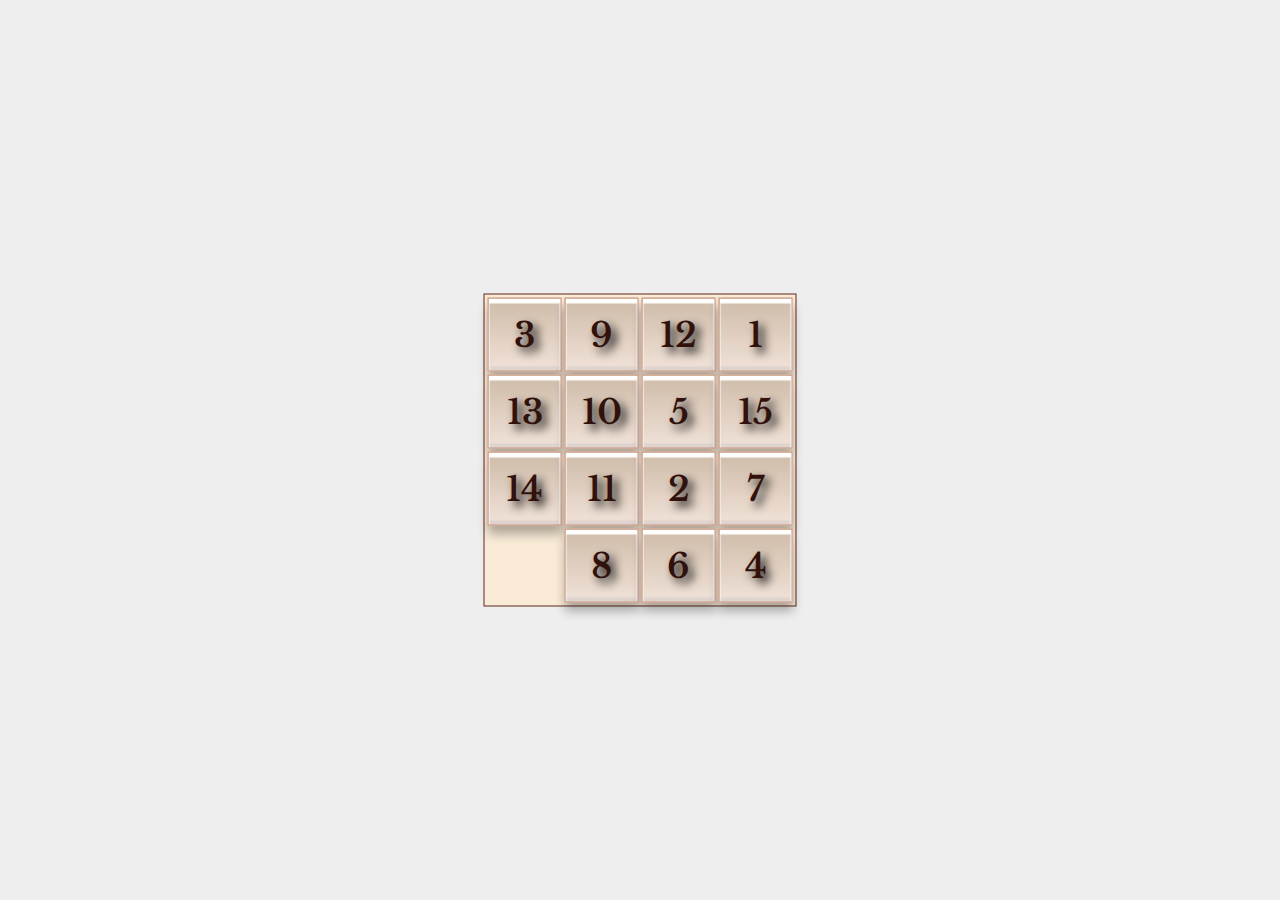
<file: 15puzzle/index.html>
<!Doctype html>
<html>

<head>
    <meta charset="utf-8">
    <meta http-equiv="X-UA-Compatible" content="IE=edge">
    <meta name="viewport" content="width=device-width, initial-scale=1">
    
    <link href="style.css" rel="stylesheet">
    <link href="https://fonts.googleapis.com/css?family=Libre+Baskerville" rel="stylesheet">
    
    <script src="https://ajax.googleapis.com/ajax/libs/jquery/1.12.0/jquery.min.js"></script>
    <script src="script.js"></script>

    <title>15puzzle</title>
</head>

<body>
<script>
    var y = document.getElementsByTagName("td");
   for(var i = 0; i < y.length; i++) {
       console.log(y[i].offsetTop);
   }
   
    </script>
</body>

</html>
</file>
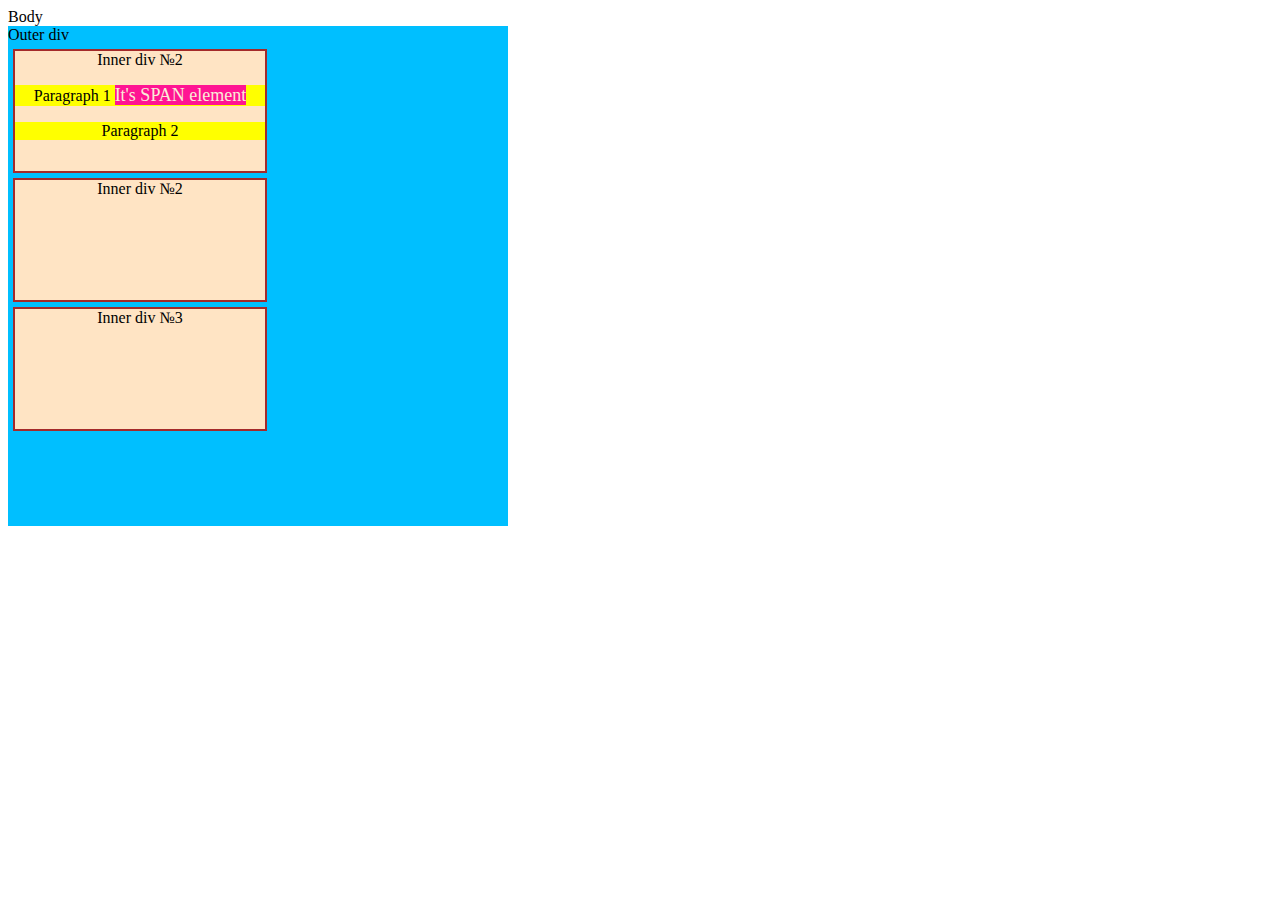
<file: 15puzzle/temp.html>
<!Doctype html>
<html>

<head>
    <meta charset="utf-8">
    <meta http-equiv="X-UA-Compatible" content="IE=edge">
    <meta name="viewport" content="width=device-width, initial-scale=1">


    <script src="https://ajax.googleapis.com/ajax/libs/jquery/1.12.0/jquery.min.js"></script>


    <title>Test</title>
    <style>
        #outer {
            background-color: deepskyblue;
            width: 500px;
            height: 500px;
            overflow: hidden;
        }
        #inner {
            background-color: bisque;
             width: 250px;
            height: 120px;
            /*float: left;*/
            border: 2px solid brown;
            margin: 5px;
            text-align: center;
        }
        p {
            background-color: yellow;
        }
        
        span {
            background-color: deeppink;
            color: antiquewhite;
            font-size: 18px;
            
        }
    </style>
    <script>
    
        $(document).ready(function(){
            $("*").click(function(e){
                e.stopPropagation();
                var cklicked = $(e.target);
                
                var top = cklicked.offset().top;
                var left = cklicked.offset().left;
                var tagName = cklicked.prop("tagName");
                
                console.log("top - " + top + ", left - " + left + ", tagName - " + tagName);
            })
            
            var element = document.elementFromPoint(67, 67);
            console.log ("elementFromPoint returned:");
             console.log ($(element).clone().children().remove().end().text());
            
            
        })
        
    </script>
</head>

<body>
Body
<div id="outer"> Outer div
    <div id="inner" >Inner div №2
    <p>
       Paragraph 1
        <span>It's SPAN element</span>
    </p>
    <p> Paragraph 2</p>
    </div>
    <div id="inner">Inner div №2</div>
    <div id="inner">Inner div №3</div>
</div>

</body>

</html>
</file>
<file: 15puzzle/style.css>
@import 'https://fonts.googleapis.com/css?family=Libre+Baskerville:400i';
@import 'https://fonts.googleapis.com/css?family=Libre+Baskerville';
html,
body {
    height: 100%;
    background: #eee;
}

html,
body,
table,
tr,
td {
    margin: 0;
    padding: 0;
    border: 0;
}

body {
    font-family: 'Libre Baskerville', serif;
    font-size: 34px;
    box-sizing: content-box;
}

table {
    box-sizing: border-box;
    transform: translate(-50%, -50%);
    position: relative;
    left: 50%;
    top: 50%;
    background-color: antiquewhite;
    text-align: center;
    border-spacing: 3px;
    border: 1px solid #5f2824;
}
tr {
  /*  position: relative;*/
     box-sizing: content-box;
}
td {
     box-sizing: content-box;
  /*  position: relative;*/
    background-color: #ecdac8;
    padding: 15px;
    border: 1px solid #cc9582;
    text-shadow: 5px 5px 10px black;
    font-weight: 600;
    color: #31110c;
    background-image: -webkit-linear-gradient(top, #cebba8, #f1e2d8);
    box-shadow: 0px 8px 10px 0px rgba(0, 0, 0, .3), inset 0px 4px 1px 1px white, inset 0px -3px 1px 1px rgba(204, 198, 197, .5);
}
</file>
